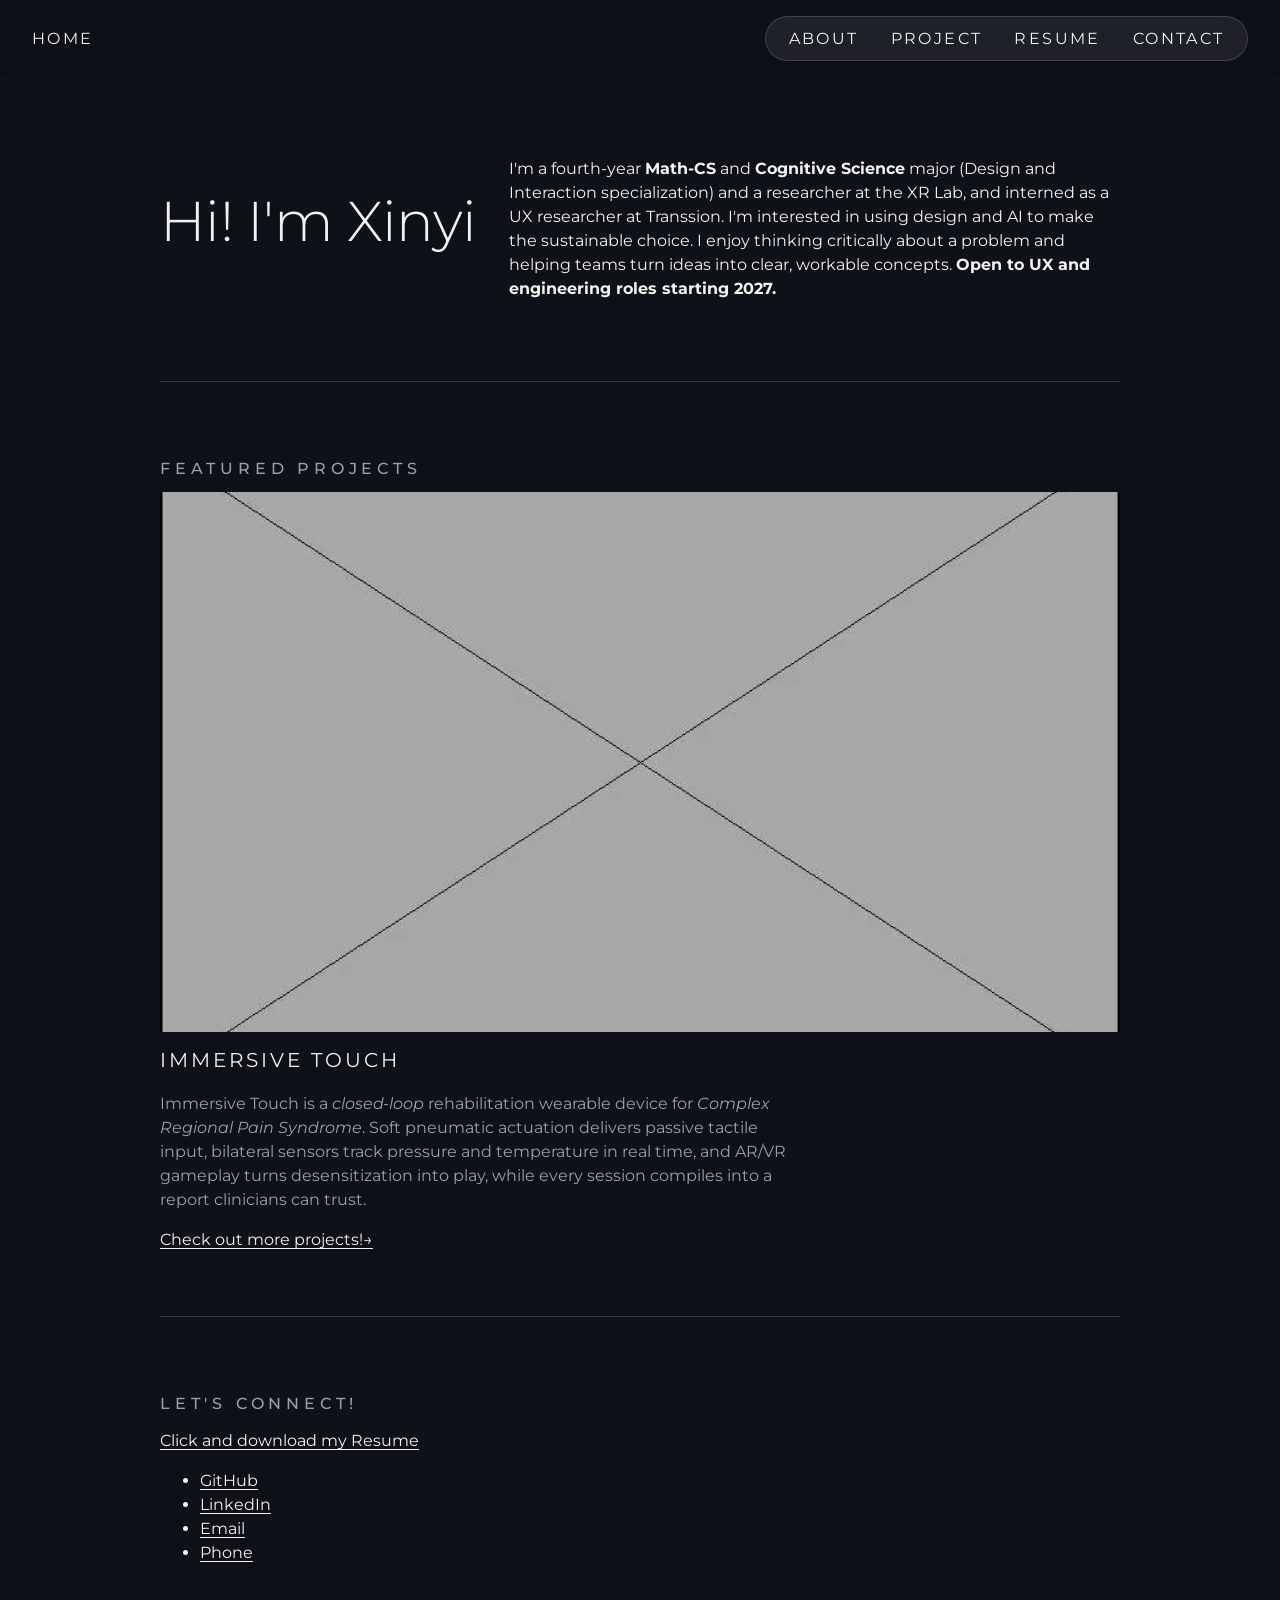
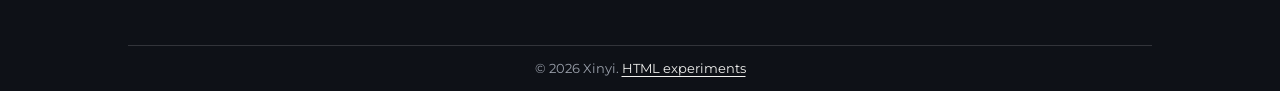
<file: index.html>
<!DOCTYPE html>
<html lang="en">
<head>
    <meta charset="UTF-8">
    <meta name="viewport" content="width=device-width, initial-scale=1.0">
    <meta name="description" content="Portfolio of Xinyi, a Math-CS and Cognitive Science student working in UX research, XR and design.">
    <title>Xinyi Hu - Portfolio</title>

    <link rel="icon" href="assets/images/icon-ph.webp">
    <script src="js/hello-world.js" defer></script> <!-- Custom #2 -->
    <link rel="stylesheet" href="css/styles.css">
</head>

<body>
    <!-- Site name & Nav Bar -->
    <header>
        <p><a href="index.html" aria-current="page">HOME</a></p>

        <!-- Nav Bar -->
        <nav aria-label="Main">
            <ul>
                <li><a href="about.html">About</a></li>
                <li><a href="project.html">Project</a></li>
                <li><a href="resume.html">Resume</a></li>
                <li><a href="contact.html">Contact</a></li>
            </ul>
        </nav>
    </header>

    <main>
        <!-- Personal intro section-->
        <section aria-labelledby="intro-heading">
            <h1 id="intro-heading">Hi! I'm Xinyi</h1>
            <p>
                I'm a fourth-year <b>Math-CS</b> and <b>Cognitive Science</b> major (Design and Interaction specialization)
                and a researcher at the XR Lab, and interned as a UX researcher at Transsion.
                I'm interested in using design and AI to make the sustainable choice.
                I enjoy thinking critically about a problem and helping teams turn ideas into clear, workable concepts.
                <strong>Open to UX and engineering roles starting 2027.</strong>
            </p>
        </section>

        <hr>
        <!-- Featured project section -->
        <section aria-labelledby="featured-heading">
            <h2 id="featured-heading">Featured Projects</h2>
            <article>
                <picture>
                    <source srcset="assets/images/immersive-touch-ph.webp" type="image/webp">
                    <img src="assets/images/immersive-touch-ph.jpg" alt="Immersive Touch wearable rehabilitation device">
                </picture>

                <h3><a href="project.html">Immersive Touch</a></h3>
                <p>
                    Immersive Touch is a <em>closed-loop</em> rehabilitation wearable device for <i>Complex Regional Pain Syndrome</i>.
                    Soft pneumatic actuation delivers passive tactile input, bilateral sensors track pressure and temperature in real time,
                    and AR/VR gameplay turns desensitization into play, while every session compiles into a report clinicians can trust.
                </p>
            </article>
            <a href="project.html">Check out more projects!<span aria-hidden="true">→</span></a>
        </section>

        <hr>
        <!-- Connect: Resume & contact section -->
        <section aria-labelledby="connect-heading">
            <h2 id="connect-heading">Let's Connect!</h2>
            <p><a href="assets/resume.pdf">Click and download my Resume</a></p>

            <ul>
                <li><a href="https://github.com/xinyixih">GitHub</a></li>
                <li><a href="https://www.linkedin.com/in/your-profile">LinkedIn</a></li>
                <li><a href="mailto:xih049@ucsd.edu">Email</a></li>
                <li><a href="tel:+18582898402">Phone</a></li>
            </ul>
        </section>

        <hello-world></hello-world>
    </main>

    <footer>
        <p>&copy; 2026 Xinyi. <a href="experiments.html">HTML experiments</a></p>
        <noscript>
            <p>JavaScript is off, so the hello-world console message won't run. Everything else on this site works without it.</p>
        </noscript>
    </footer>
</body>
</html>
</file>
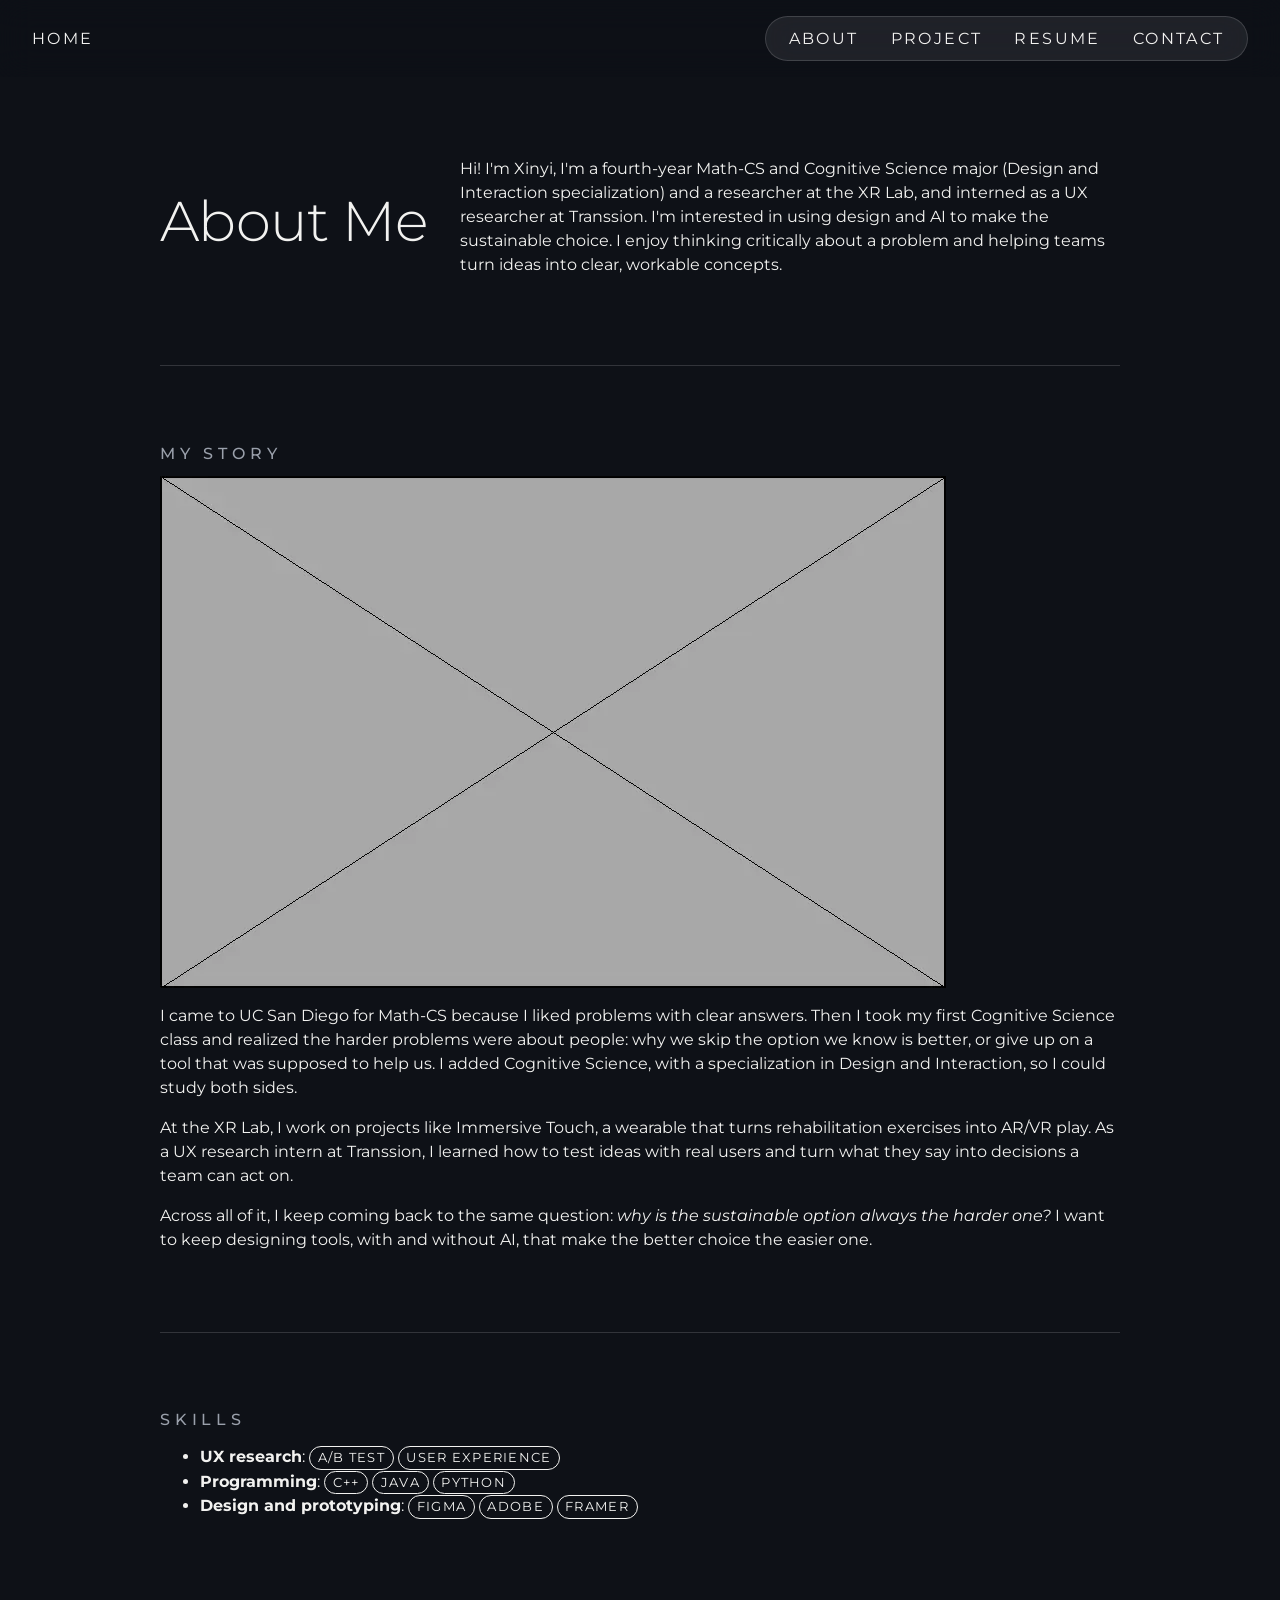
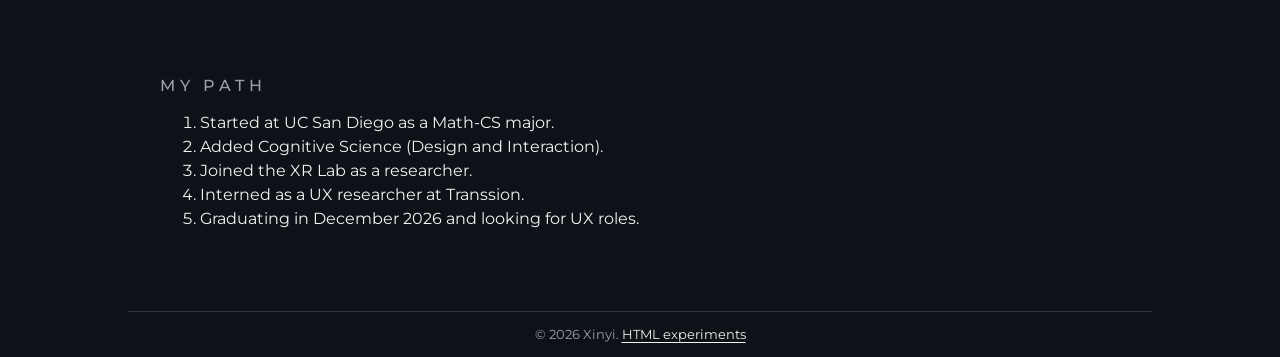
<file: about.html>
<!DOCTYPE html>
<html lang="en">
<head>
    <meta charset="UTF-8">
    <meta name="viewport" content="width=device-width, initial-scale=1.0">
    <meta name="description" content="About Xinyi: background, story and skills.">
    <title>Xinyi - About</title>

    <link rel="stylesheet" href="css/styles.css">

    <!-- Stlying skille element pills-->
    <style> 
        tech-tag {
            display: inline-block;
            border: 1px solid;
            padding: 0.1em 0.6em;
        }
    </style>
</head>

<body>
    <!-- Site name & Nav Bar -->
    <header>
        <p><a href="index.html">HOME</a></p>

        <!-- Nav Bar -->
        <nav aria-label="Main">
            <ul>
                <li><a href="about.html" aria-current="page">About</a></li>
                <li><a href="project.html">Project</a></li>
                <li><a href="resume.html">Resume</a></li>
                <li><a href="contact.html">Contact</a></li>
            </ul>
        </nav>
    </header>

    <main>
        <!-- Personal introduction -->
        <section aria-labelledby="intro-heading">
            <h1 id="intro-heading">About Me</h1>
            <p>
                Hi! I'm Xinyi, I'm a fourth-year Math-CS and Cognitive Science major (Design and Interaction specialization)
                and a researcher at the XR Lab, and interned as a UX researcher at Transsion.
                I'm interested in using design and AI to make the sustainable choice.
                I enjoy thinking critically about a problem and helping teams turn ideas into clear, workable concepts.
            </p>
        </section>

        <hr>

        <!-- My story -->
        <section aria-labelledby="story-heading">
            <h2 id="story-heading">My story</h2>
            <img src="assets/images/mypic-ph.webp" alt="[personal picture]" width="786" height="512">
            <p>
                I came to UC San Diego for Math-CS because I liked problems with clear answers.
                Then I took my first Cognitive Science class and realized the harder problems were about people:
                why we skip the option we know is better, or give up on a tool that was supposed to help us.
                I added Cognitive Science, with a specialization in Design and Interaction, so I could study both sides.
            </p>
            <p>
                At the XR Lab, I work on projects like Immersive Touch, a wearable that turns rehabilitation exercises
                into AR/VR play. As a UX research intern at Transsion, I learned how to test ideas with real users
                and turn what they say into decisions a team can act on.
            </p>
            <p>
                Across all of it, I keep coming back to the same question:
                <i>why is the sustainable option always the harder one?</i>
                I want to keep designing tools, with and without AI, that make the better choice the easier one.
            </p>
        </section>

        <hr>

        <!-- Skill board -->
        <section aria-labelledby="skills-heading">
            <h2 id="skills-heading">Skills</h2>
            <ul>
                <li><b>UX research</b>: <tech-tag>A/B Test</tech-tag> <tech-tag>User experience</tech-tag></li>
                <li><b>Programming</b>: <tech-tag>C++</tech-tag> <tech-tag>Java</tech-tag> <tech-tag>Python</tech-tag></li>
                <li><b>Design and prototyping</b>: <tech-tag>Figma</tech-tag> <tech-tag>Adobe</tech-tag> <tech-tag>Framer</tech-tag></li>
            </ul>
        </section>
        

        <!-- My path timeline -->
        <section aria-labelledby="path-heading">
            <h2 id="path-heading">My path</h2>
            <ol>
                <li>Started at UC San Diego as a Math-CS major.</li>
                <li>Added Cognitive Science (Design and Interaction).</li>
                <li>Joined the XR Lab as a researcher.</li>
                <li>Interned as a UX researcher at Transsion.</li>
                <li>Graduating in December 2026 and looking for UX roles.</li>
            </ol>
        </section>
    </main>

    <footer>
        <p>&copy; 2026 Xinyi. <a href="experiments.html">HTML experiments</a></p>
    </footer>
</body>
</html>
</file>
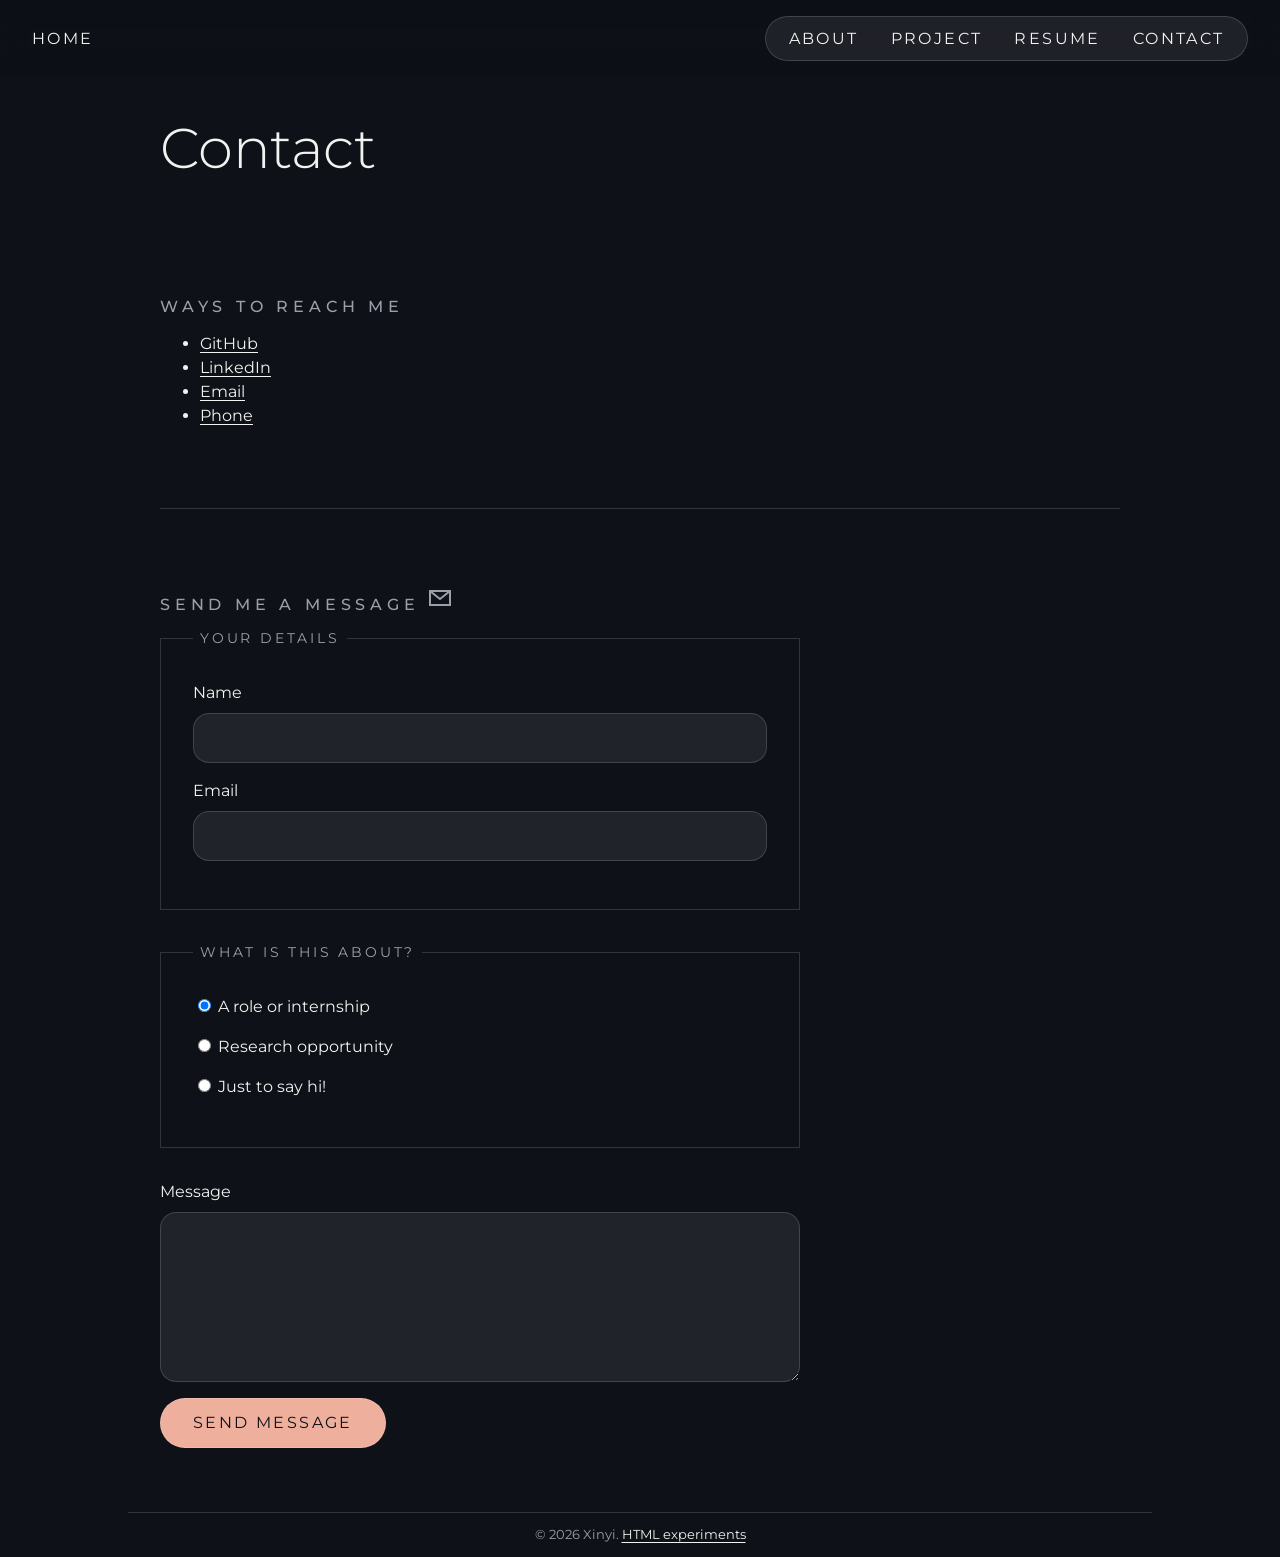
<file: contact.html>
<!DOCTYPE html>
<html lang="en">
<head>
    <meta charset="UTF-8">
    <meta name="viewport" content="width=device-width, initial-scale=1.0">
    <meta name="description" content="Contact Xinyi about roles, research">
    <title>Xinyi - Contact</title>

    <link rel="stylesheet" href="css/styles.css">
</head>
<body>
    <!-- Site name & Nav Bar -->
    <header>
        <p><a href="index.html">HOME</a></p>

        <!-- Nav Bar -->
        <nav aria-label="Main">
            <ul>
                <li><a href="about.html">About</a></li>
                <li><a href="project.html">Project</a></li>
                <li><a href="resume.html">Resume</a></li>
                <li><a href="contact.html" aria-current="page">Contact</a></li>
            </ul>
        </nav>
    </header>

    <main>
        <h1>Contact</h1>
        <section aria-labelledby="links-heading">
            <h2 id="links-heading">Ways to reach me</h2>
            <!-- Buttons haven't link to real contact-->
            <ul>
                <li><a href="https://github.com/xinyixih">GitHub</a></li>
                <li><a href="https://www.linkedin.com/in/placeholder">LinkedIn</a></li>
                <li><a href="mailto:xih049@ucsd.edu">Email</a></li>
                <li><a href="tel:+18582898402">Phone</a></li>
            </ul>
        </section>

        <hr>

        <section aria-labelledby="message-heading">
            <h2 id="message-heading">
                Send me a message
                    <svg width="24" height="24" viewBox="0 0 24 24" role="img" aria-labelledby="envelope-title">
                    <title id="envelope-title">Envelope</title>
                    <rect x="2" y="5" width="20" height="14" fill="none" stroke="black" stroke-width="2"/>
                    <polyline points="2,5 12,13 22,5" fill="none" stroke="black" stroke-width="2"/>
                </svg>
            </h2>

            <!-- Contact form -->
            <form method="post">
                <fieldset>
                    <legend>Your details</legend>

                    <div>
                        <label for="name">Name</label>
                        <input type="text" id="name" name="name" autocomplete="name" required>
                    </div>

                    <div>
                        <label for="email">Email</label>
                        <input type="email" id="email" name="email" autocomplete="email" required>
                    </div>
                </fieldset>

                <fieldset>
                    <legend>What is this about?</legend>

                    <div>
                        <input type="radio" id="topic-role" name="topic" value="role" checked>
                        <label for="topic-role">A role or internship</label>
                    </div>

                    <div>
                        <input type="radio" id="topic-research" name="topic" value="research">
                        <label for="topic-research">Research opportunity</label>
                    </div>

                    <div>
                        <input type="radio" id="topic-chat" name="topic" value="chat">
                        <label for="topic-chat">Just to say hi!</label>
                    </div>
                </fieldset>

                <div>
                    <label for="message">Message</label>
                    <textarea id="message" name="message" rows="6" required></textarea>
                </div>

                <button type="submit">Send message</button>
            </form>

            <!-- After submitting -->
            <dialog id="sent-dialog" aria-labelledby="sent-heading">
                <h3 id="sent-heading">Message sent</h3>
                <p>Thanks for reaching out! I'll reply within a few days.</p>
                <form method="dialog">
                    <button type="submit">Close</button>
                </form>
            </dialog>
        </section>
    </main>

    <footer>
        <p>&copy; 2026 Xinyi. <a href="experiments.html">HTML experiments</a></p>
    </footer>
</body>
</html>
</file>
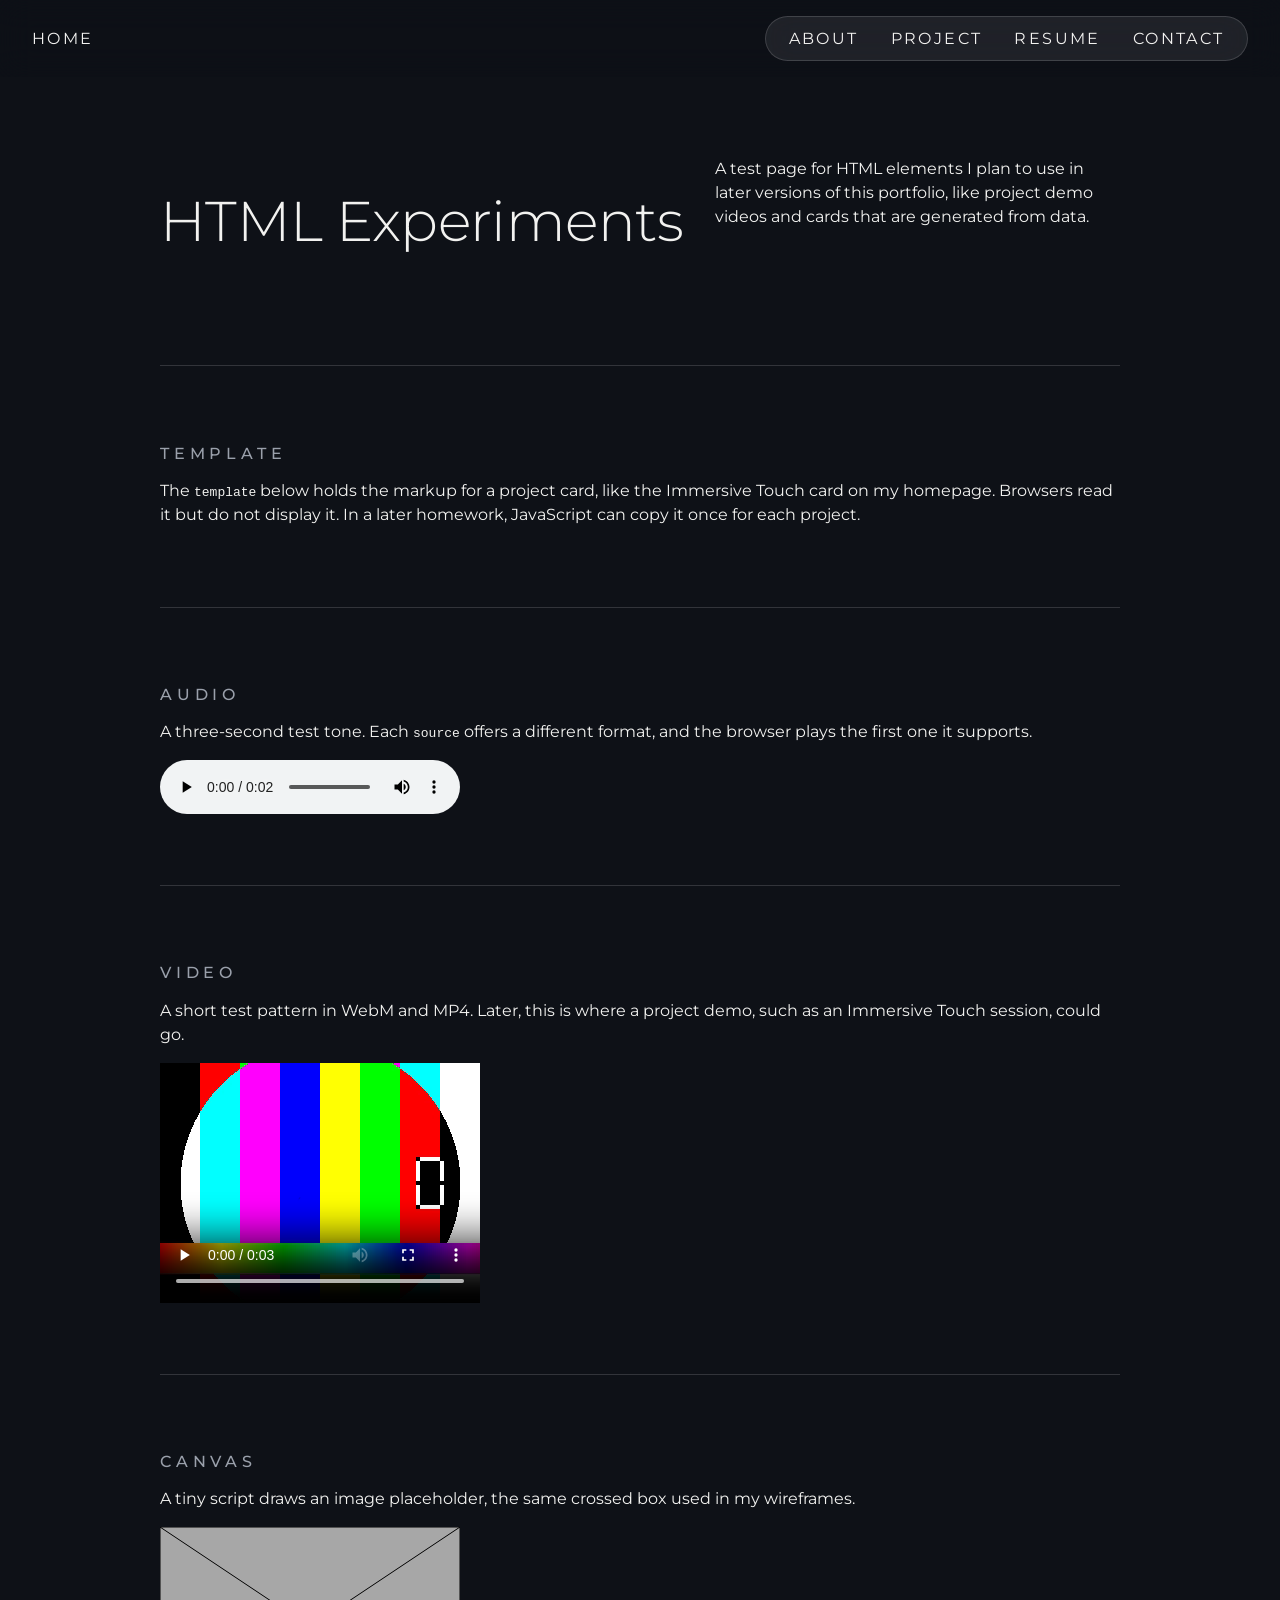
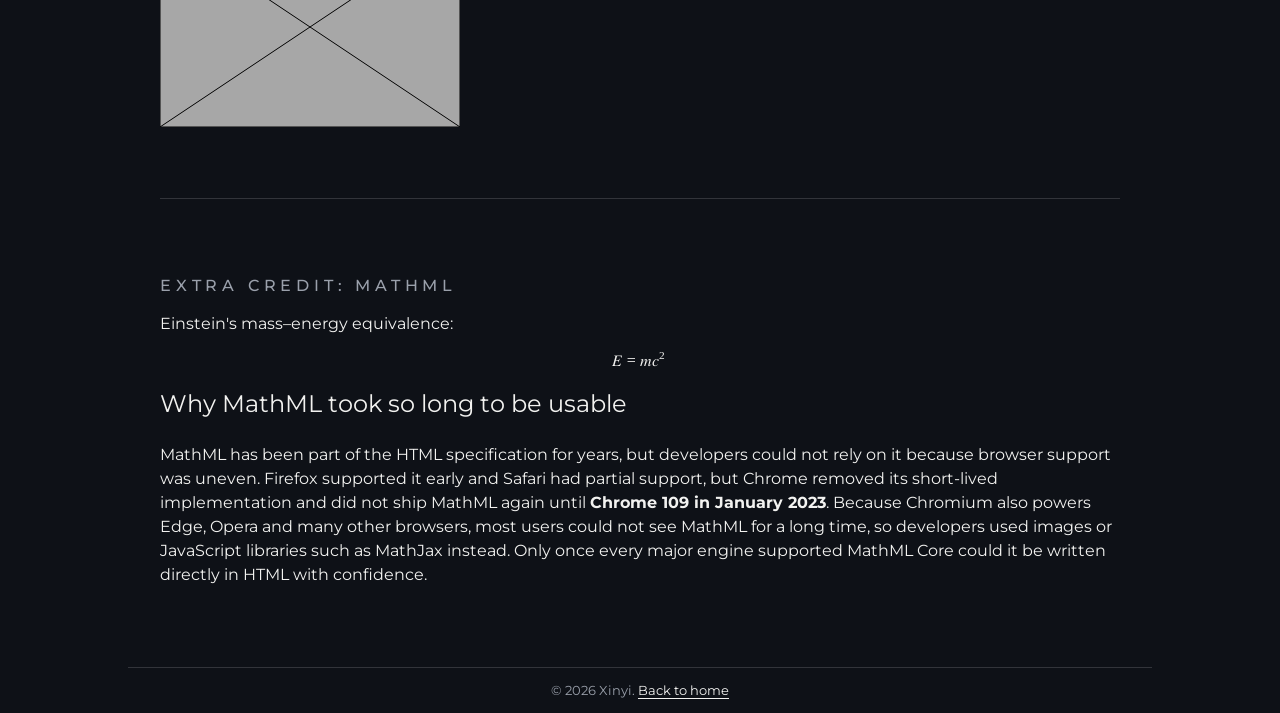
<file: experiments.html>
<!DOCTYPE html>
<html lang="en">
<head>
    <meta charset="UTF-8">
    <meta name="viewport" content="width=device-width, initial-scale=1.0">
    <meta name="description" content="Xinyi's HTML experiments: template, audio, video, canvas, source and MathML.">
    <title>Xinyi Hu - HTML Experiments</title>
    <link rel="icon" href="assets/images/icon-ph.webp">
    <link rel="stylesheet" href="css/styles.css">
</head>

<body>
    <!-- Site name & Nav Bar -->
    <header>
        <p><a href="index.html">HOME</a></p>

        <!-- Nav Bar -->
        <nav aria-label="Main">
            <ul>
                <li><a href="about.html">About</a></li>
                <li><a href="project.html">Project</a></li>
                <li><a href="resume.html">Resume</a></li>
                <li><a href="contact.html">Contact</a></li>
            </ul>
        </nav>
    </header>

    <main>
        <!-- Page intro -->
        <section aria-labelledby="intro-heading">
            <h1 id="intro-heading">HTML Experiments</h1>
            <p>
                A test page for HTML elements I plan to use in later versions of this portfolio,
                like project demo videos and cards that are generated from data.
            </p>
        </section>

        <hr>
        <!-- Template: project card -->
        <section aria-labelledby="template-heading">
            <h2 id="template-heading">Template</h2>
            <p>
                The <code>template</code> below holds the markup for a project card, like the Immersive Touch card on my homepage.
                Browsers read it but do not display it. In a later homework, JavaScript can copy it once for each project.
            </p>
            <template id="project-card-template">
                <article>
                    <h3>Project title</h3>
                    <p>Short summary of the project.</p>
                    <div>
                        <tech-tag>Tool</tech-tag>
                        <tech-tag>Tool</tech-tag>
                    </div>
                    <p><a href="project.html">Read more</a></p>
                </article>
            </template>
        </section>

        <hr>
        <!-- Audio: two formats via source -->
        <section aria-labelledby="audio-heading">
            <h2 id="audio-heading">Audio</h2>
            <p>A three-second test tone. Each <code>source</code> offers a different format, and the browser plays the first one it supports.</p>
            <audio controls preload="metadata">
                <source src="media/tone.ogg" type="audio/ogg">
                <source src="media/tone.mp3" type="audio/mpeg">
                Your browser does not support the audio element. <a href="media/tone.mp3">Download the audio</a>.
            </audio>
        </section>

        <hr>
        <!-- Video: two formats via source -->
        <section aria-labelledby="video-heading">
            <h2 id="video-heading">Video</h2>
            <p>A short test pattern in WebM and MP4. Later, this is where a project demo, such as an Immersive Touch session, could go.</p>
            <video controls width="320" height="240" preload="metadata">
                <source src="media/sample.webm" type="video/webm">
                <source src="media/sample.mp4" type="video/mp4">
                Your browser does not support the video element. <a href="media/sample.mp4">Download the video</a>.
            </video>
        </section>

        <hr>
        <!-- Canvas: small allowed script -->
        <section aria-labelledby="canvas-heading">
            <h2 id="canvas-heading">Canvas</h2>
            <p>A tiny script draws an image placeholder, the same crossed box used in my wireframes.</p>
            <canvas id="wireframe-canvas" width="300" height="200">
                A grey box with an X through it, the symbol for an image in a wireframe.
            </canvas>
            <script>
                const ctx = document.getElementById("wireframe-canvas").getContext("2d");
                ctx.fillStyle = "#a7a7a7";
                ctx.fillRect(0, 0, 300, 200);
                ctx.strokeRect(0, 0, 300, 200);
                ctx.beginPath();
                ctx.moveTo(0, 0); ctx.lineTo(300, 200);
                ctx.moveTo(300, 0); ctx.lineTo(0, 200);
                ctx.stroke();
            </script>
        </section>

        <hr>
        <!-- Extra credit: MathML -->
        <section aria-labelledby="math-heading">
            <h2 id="math-heading">Extra credit: MathML</h2>
            <p>Einstein's mass–energy equivalence:</p>
            <math display="block">
                <mi>E</mi>
                <mo>=</mo>
                <mi>m</mi>
                <msup>
                    <mi>c</mi>
                    <mn>2</mn>
                </msup>
            </math>

            <h3>Why MathML took so long to be usable</h3>
            <p>
                MathML has been part of the HTML specification for years, but developers could not rely on it because
                browser support was uneven. Firefox supported it early and Safari had partial support,
                but Chrome removed its short-lived implementation and did not ship MathML again until
                <strong>Chrome 109 in January 2023</strong>. Because Chromium also powers Edge, Opera and many other browsers,
                most users could not see MathML for a long time, so developers used images or JavaScript libraries such as MathJax instead.
                Only once every major engine supported MathML Core could it be written directly in HTML with confidence.
            </p>
        </section>
    </main>

    <footer>
        <p>&copy; 2026 Xinyi. <a href="index.html">Back to home</a></p>
    </footer>
</body>
</html>
</file>
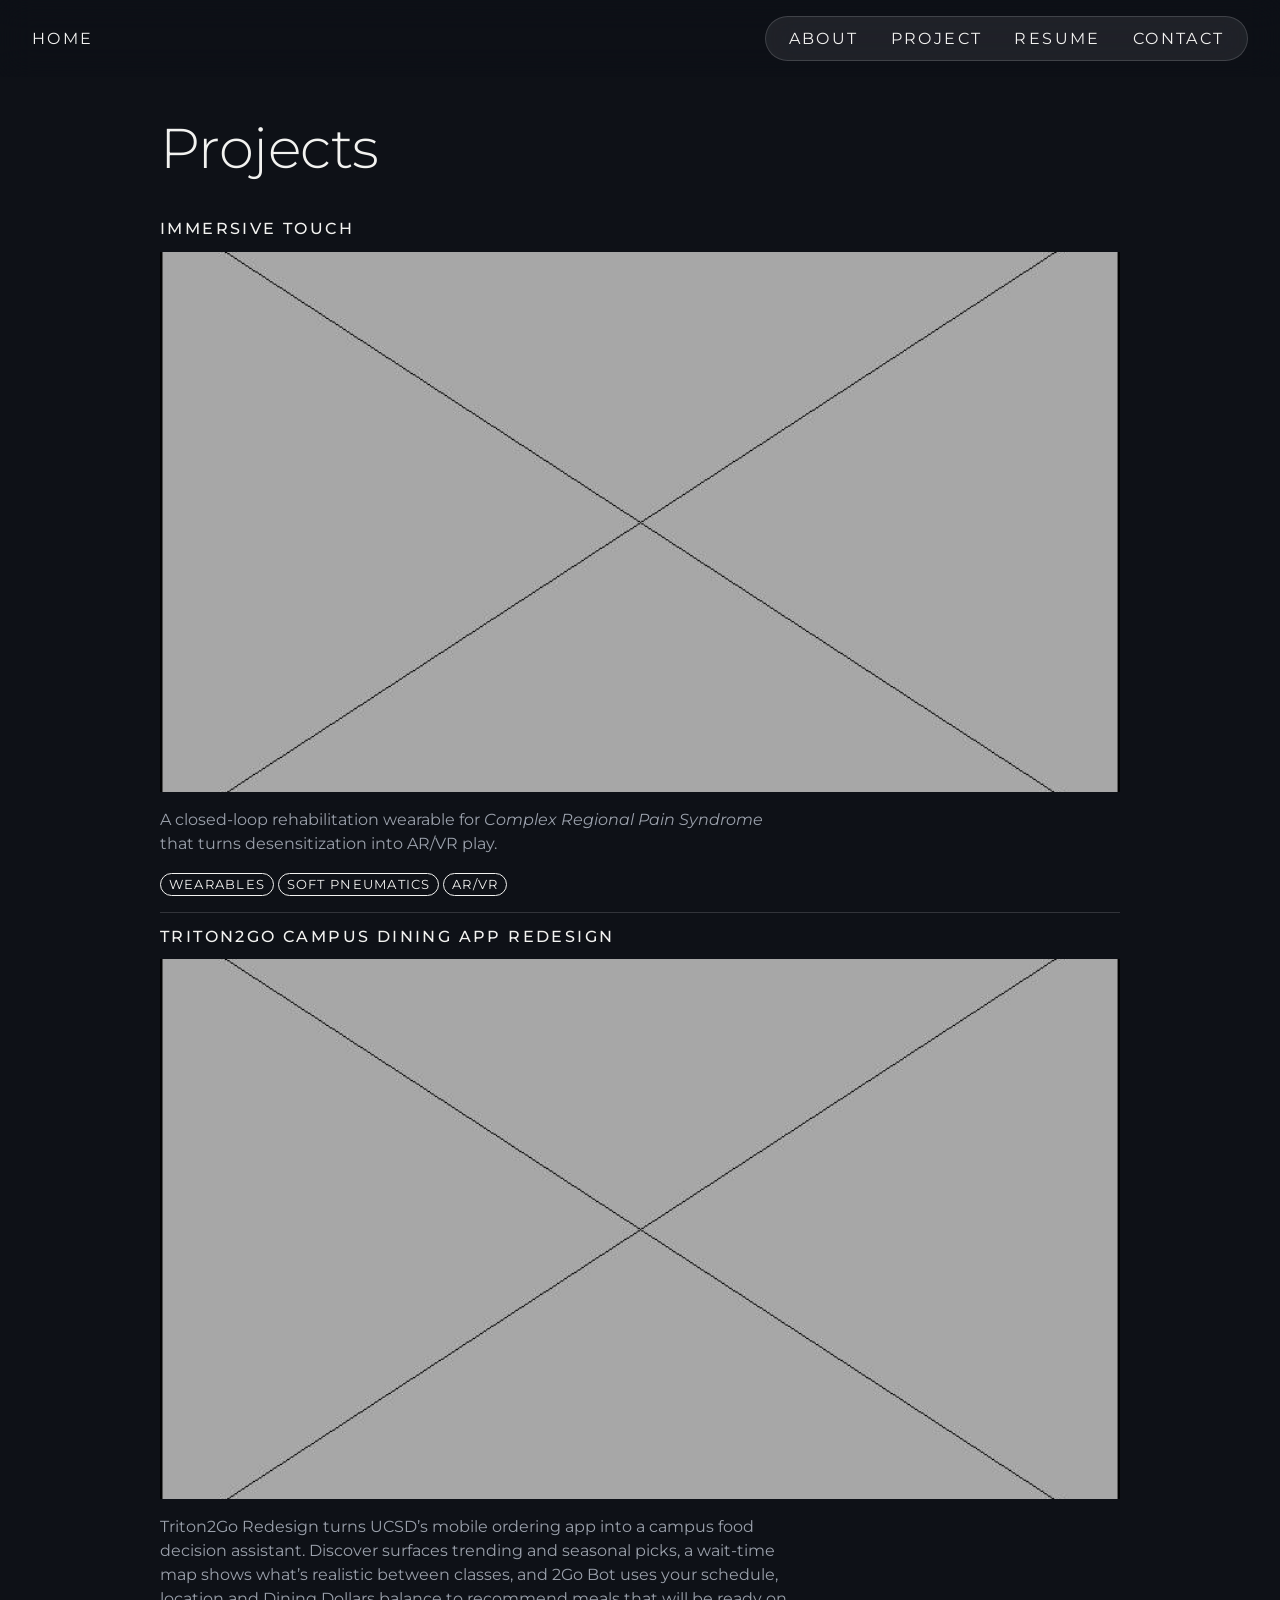
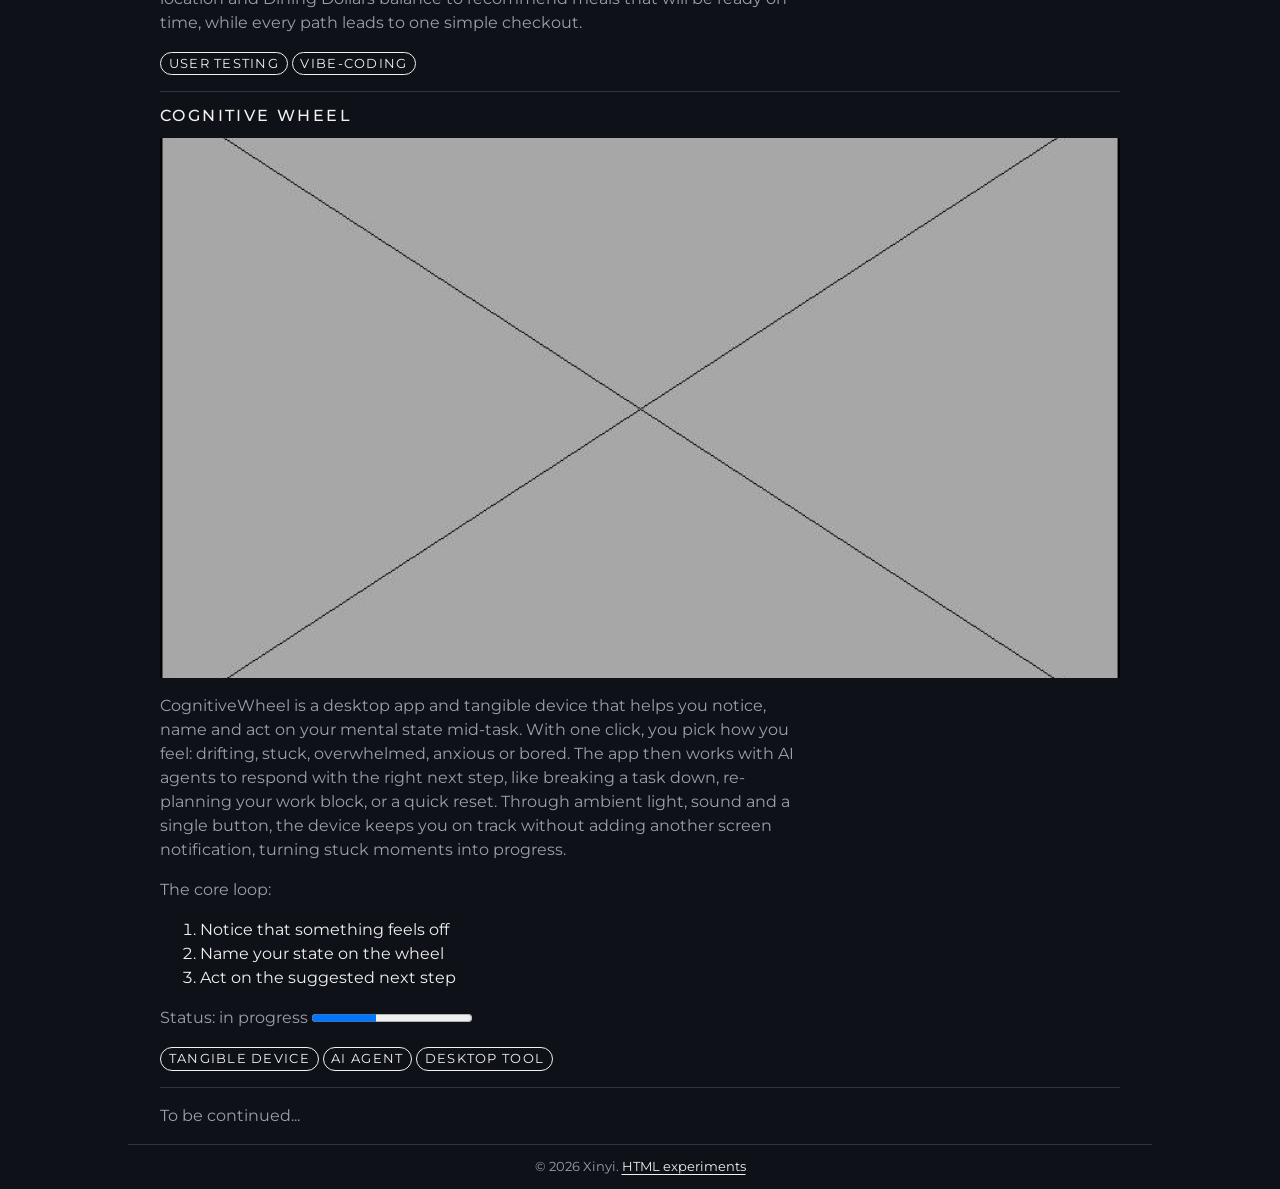
<file: project.html>
<!DOCTYPE html>
<html lang="en">
<head>
    <meta charset="UTF-8">
    <meta name="viewport" content="width=device-width, initial-scale=1.0">
    <meta name="description" content="Projects by Xinyi.">
    <title>Xinyi - Project</title>

    <link rel="stylesheet" href="css/styles.css">

    <!-- Stlying skille element pills-->
    <style> 
        tech-tag {
            display: inline-block;
            border: 1px solid;
            padding: 0.1em 0.6em;
        }
    </style>
</head>
<body>
    <!-- Site name & Nav Bar -->
    <header>
        <p><a href="index.html">HOME</a></p>

        <!-- Nav Bar -->
        <nav aria-label="Main">
            <ul>
                <li><a href="about.html">About</a></li>
                <li><a href="project.html" aria-current="page">Project</a></li>
                <li><a href="resume.html">Resume</a></li>
                <li><a href="contact.html">Contact</a></li>
            </ul>
        </nav>
    </header>

    <main>
        <h1>Projects</h1>

        <!-- Project 1 -->
        <article>
            <h2>Immersive Touch</h2>
            <img src="assets/images/immersive-touch-ph.jpg" alt="Immersive Touch wearable rehabilitation device" width="370" height="405">
            <p>A closed-loop rehabilitation wearable for <i>Complex Regional Pain Syndrome</i> that turns desensitization into AR/VR play.</p>
            <p>
                <tech-tag>Wearables</tech-tag>
                <tech-tag>Soft pneumatics</tech-tag>
                <tech-tag>AR/VR</tech-tag>
            </p>
        </article>
        <hr>

        <!-- Project 2 -->
        <article>
            <h2>Triton2Go Campus Dining App Redesign</h2>
            <img src="assets/images/triton2go-ph.jpg" alt="Redesign of Campus mealing app Triton2Go" width="370" height="405">
            <p>Triton2Go Redesign turns UCSD’s mobile ordering app into a campus food decision assistant.
                Discover surfaces trending and seasonal picks, a wait-time map shows what’s realistic between
                classes, and 2Go Bot uses your schedule, location and Dining Dollars balance to recommend meals
                that will be ready on time, while every path leads to one simple checkout.</p>
            <p>
                <tech-tag>User Testing</tech-tag>
                <tech-tag>Vibe-coding</tech-tag>
            </p>
        </article>
        <hr>

        <!-- Project 3 -->
        <article>
            <h2>Cognitive Wheel</h2>
            <img src="assets/images/cognitive-wheel-ph.jpg" alt="ADHD friendly AI desktop agent with tangible device">
            <p>CognitiveWheel is a desktop app and tangible device that helps you notice, name and
                act on your mental state mid-task. With one click, you pick how you feel: drifting,
                stuck, overwhelmed, anxious or bored. The app then works with AI agents to respond with
                the right next step, like breaking a task down, re-planning your work block, or a quick
                reset. Through ambient light, sound and a single button, the device keeps you on track
                without adding another screen notification, turning stuck moments into progress.</p>
            <p>The core loop:</p>
            <ol>
                <li>Notice that something feels off</li>
                <li>Name your state on the wheel</li>
                <li>Act on the suggested next step</li>
            </ol>
            <p>
                <label for="wheel-status">Status: in progress</label>
                <progress id="wheel-status" value="40" max="100">40%</progress>
            </p>
            <p>
                <tech-tag>Tangible Device</tech-tag>
                <tech-tag>AI Agent</tech-tag>
                <tech-tag>Desktop Tool</tech-tag>
            </p>
        </article>
        <hr>

        <article>
            <p>To be continued...</p>
        </article>
    </main>

    <footer>
        <p>&copy; 2026 Xinyi. <a href="experiments.html">HTML experiments</a></p>
    </footer>
</body>
</html>
</file>
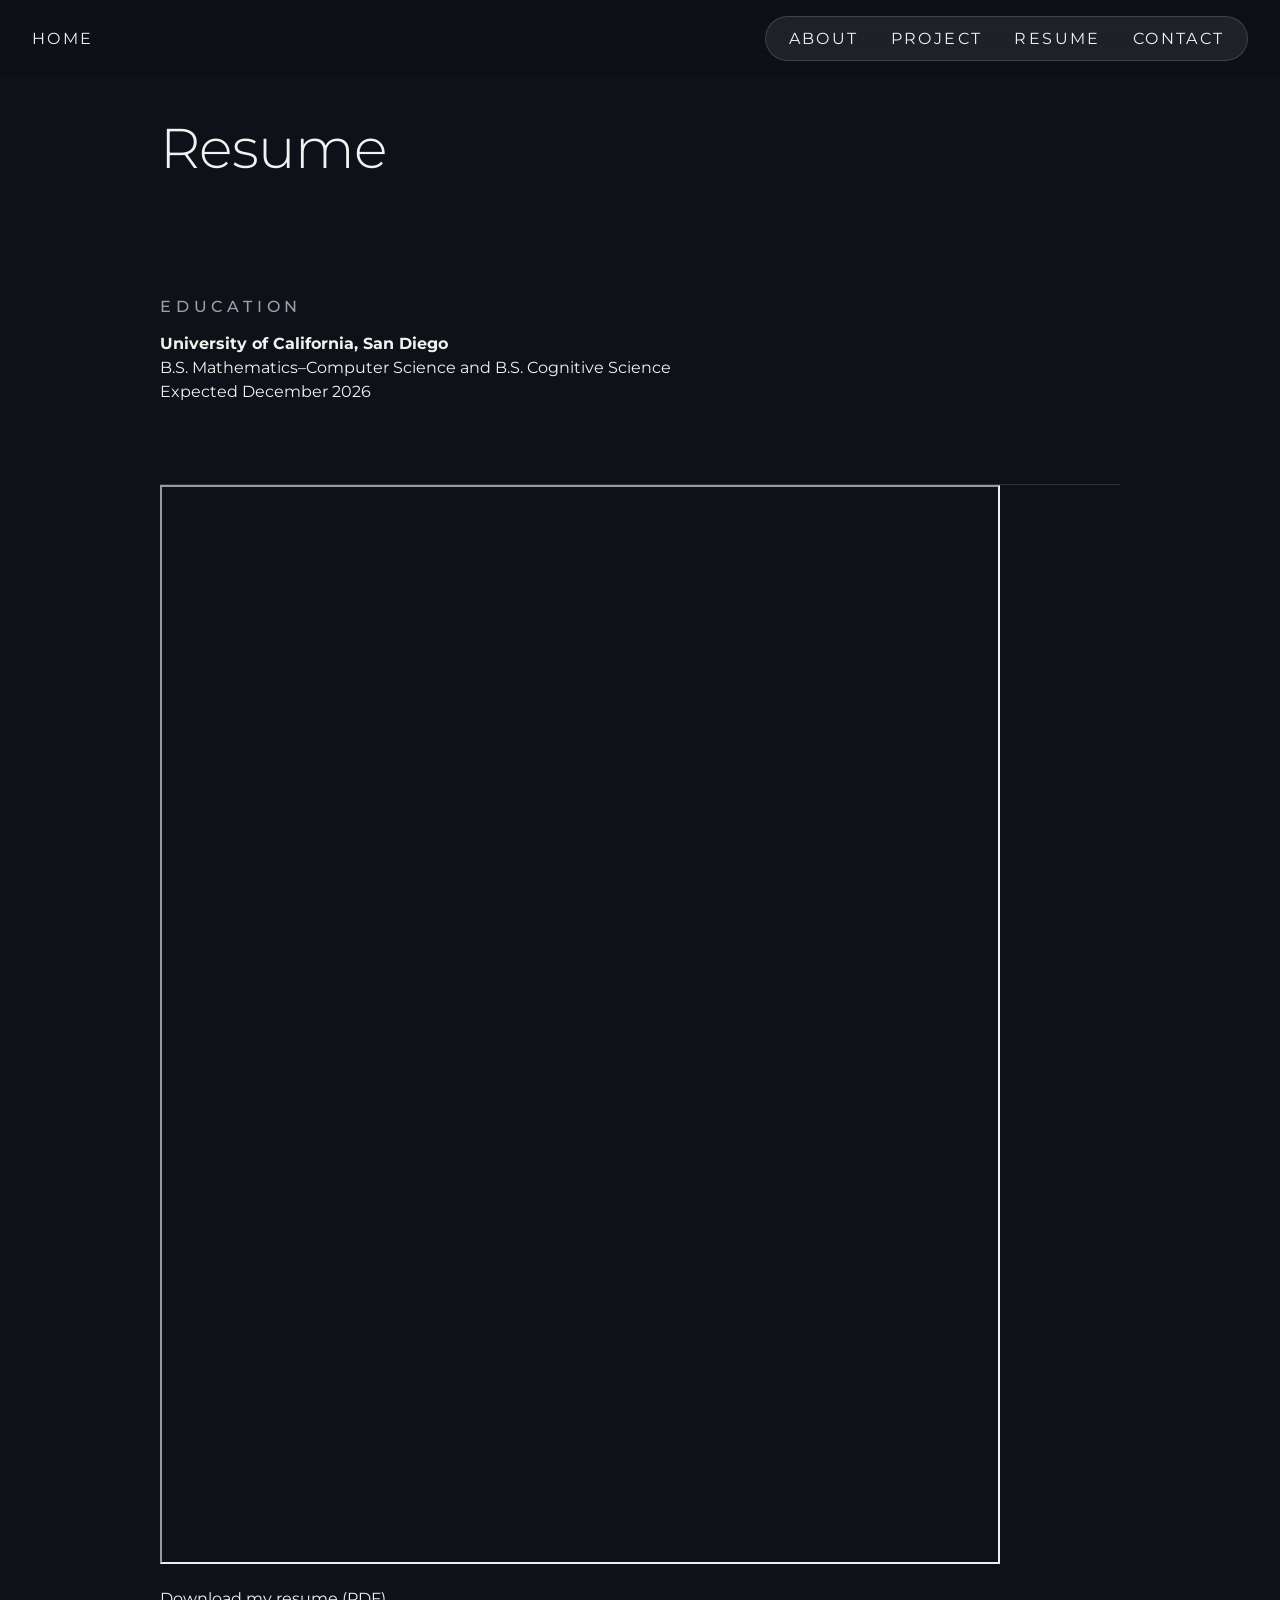
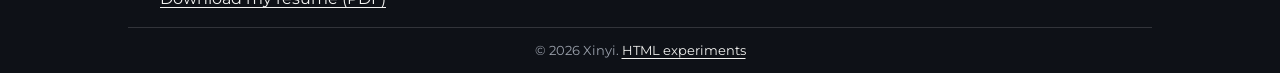
<file: resume.html>
<!DOCTYPE html>
<html lang="en">
<head>
    <meta charset="UTF-8">
    <meta name="viewport" content="width=device-width, initial-scale=1.0">
    <meta name="description" content="Resume of Xinyi.">
    <title>Xinyi - Resume</title>

    <link rel="stylesheet" href="css/styles.css">
</head>
<body>
    <!-- Site name & Nav Bar -->
    <header>
        <p><a href="index.html">HOME</a></p>

        <!-- Nav Bar -->
        <nav aria-label="Main">
            <ul>
                <li><a href="about.html">About</a></li>
                <li><a href="project.html">Project</a></li>
                <li><a href="resume.html" aria-current="page">Resume</a></li>
                <li><a href="contact.html">Contact</a></li>
            </ul>
        </nav>
    </header>

    <main>
        <h1>Resume</h1>
        
        <section aria-labelledby="edu-heading">
            <h2 id="edu-heading">Education</h2>
            <p>
                <b>University of California, San Diego</b><br>
                B.S. Mathematics–Computer Science and B.S. Cognitive Science<br>
                Expected December 2026
            </p>
        </section>

        <hr>

        <iframe src="assets/resume_ph.pdf" title="Xinyi's resume (PDF)" width="836" height="1075"></iframe>
        <p><a href="assets/resume_ph.pdf" download>Download my resume (PDF)</a></p>
    </main>

    <footer>
        <p>&copy; 2026 Xinyi. <a href="experiments.html">HTML experiments</a></p>
    </footer>
</body>
</html>
</file>
<file: css/styles.css>
@import url('https://fonts.googleapis.com/css2?family=Montserrat:ital,wght@0,100..900;1,100..900&display=swap');

:root {
    /* Colors */
    --color-bg: #0e1117;                       /* near-black, slight navy tint */
    --color-text: #f2f2f0;                     /* soft white, 16.9:1 */
    --color-muted: #9aa0ab;                    /* labels & secondary text, 7.2:1 */
    --color-accent: #eeaf9d;                   /* your pink, kept as the ONE accent, 10:1 */

    /* Glass */
    --glass-bg: rgba(255, 255, 255, 0.08);     /* 8% white = see-through */
    --glass-border: 1px solid rgba(255, 255, 255, 0.15);
    --glass-blur: blur(16px);

    /* Font */
    --font-main: "Montserrat", Arial, sans-serif;

    /* Layout & spacing (keep yours) */
    --max-width: 60rem;
    --space-sm: 0.5rem;
    --space: 1rem;
    --space-lg: 2rem;
    --space-xl: 4rem;

    /* Shape */
    --radius: 1rem;
    --radius-pill: 999px;                      /* huge radius = fully round ends */
}

/* ---------- Base (whole page) ---------- */
body {
    font-family: var(--font-main);
    font-weight: 400;
    color: var(--color-text);
    background: var(--color-bg);
    line-height: 1.5;
    margin: 0px;
    -webkit-font-smoothing: antialiased;
    -moz-osx-font-smoothing: grayscale; 
}

a {
    color: var(--color-text);
    text-underline-offset: 0.2em;
}

img {
    max-width: 100%;
    height: auto;
    display: block;
}

/* Descendant combinator: images inside project cards */
article img {
    width: 100%;
    aspect-ratio: 16 / 9;
    object-fit: cover;
}

/* ---------- Typography ---------- */
h1, h2, h3 {
    line-height: 1.2;
}

h1 {
    font-size: 3.5rem;
    font-weight: 300;
    letter-spacing: -0.01em;
}

h2 {
    font-size: 1.0rem; /* 0.875rem */
    letter-spacing: 0.3em; /* 0.2 */
    text-transform: uppercase;
    color: var(--color-muted);
    font-weight: 500;
}

h3 {
    font-size: 1.5rem;
    font-weight: 400;
}

/* ---------- Layout ---------- */
header { 
    display: flex;
    justify-content: space-between;
    align-items: center;
    flex-wrap: wrap;
    gap: var(--space);
    background: rgba(14, 17, 23, 0.7);
    backdrop-filter: var(--glass-blur);

    padding: var(--space) var(--space-lg);
    text-transform: uppercase;
    letter-spacing: 0.15em;

    position: sticky;
    top: 0;
    z-index: 10;
}

header > p { 
    margin: 0; 
    font-size: 1rem;
}
header > p a { 
    color: var(--color-text);
    text-decoration: none; /* remove underline */
} 

/* Child combinator: the link list directly inside the nav */
nav > ul { 
    /* row layout */
    display: flex;
    gap: var(--space-lg);
    list-style: none;
    margin: 0;

    /* glass pill */
    background: var(--glass-bg);
    backdrop-filter: var(--glass-blur);
    border: var(--glass-border);
    border-radius: var(--radius-pill);
    padding: 0.6em 1.4em;
}

/* Descendant combinator: links inside the main nav */
nav a { 
    text-decoration: none;
}

main, footer { 
    max-width: var(--max-width);
    margin: 0 auto;
    padding: 0 var(--space-lg);
}

/* Child combinator: each top-level section of the page content */
main > section {
    padding: var(--space-xl) 0;
}

/* Attribute selector: the homepage intro section (heading + bio) */
section[aria-labelledby="intro-heading"] { 
    display: grid;
    grid-template-columns: auto 1fr;
    gap: var(--space-lg);
    align-items: start;
}

footer {
    border-top: var(--glass-border);
    padding: var((--space-lg));
    font-size: 0.8rem;
    color: var(--color-muted);
    text-align: center;
}

/* ---------- Components (reusable) ---------- */
hr {
    border: none;
    border-top: var(--glass-border);
    margin: 0;
}

/* Descendant combinator: project titles inside cards */
article h3 {
    font-size: 1.25rem;
    text-transform: uppercase;
    letter-spacing: 0.15em;
    margin-top: var(--space);
}      
article h2 {
    color: var(--color-text);
    letter-spacing: 0.15em;
}
article h3 a {
    color: var(--color-text);
    text-decoration: none;
}
article p {
    color: var(--color-muted);
    max-width: 40rem;
}

tech-tag { 
    display: inline-block;
    padding: 0.2em 0.8em;
    border: var(--glass-border);
    border-radius: var(--radius-pill);

    font-size: 0.8rem;
    text-transform: uppercase;
    letter-spacing: 0.1em;
    color: var(--color-text);
}

button { 
    font: inherit;
    padding: 0.75em 2em;
    background: var(--color-accent);
    color: var(--color-bg);
    border: var(--glass-border);
    border-radius: var(--radius-pill);

    text-transform: uppercase;
    letter-spacing: 0.15em;

    cursor: pointer;
}

form {
    max-width: 40rem;
}
fieldset {
    border: var(--glass-border);
    padding: var(--space-lg);
    margin: 0 0 var(--space-lg);
}
legend {
    text-transform: uppercase;
    letter-spacing: 0.2em;
    color: var(--color-muted);
    font-size: 0.875rem;
    padding: 0 0.5em;
}
/* Descendant combinator: row inside the form */
form div { 
    margin-bottom: var(--space); 
}
/* Attribute selectors: the text-entry fields */
input[type="text"], input[type="email"], textarea { 
    box-sizing: border-box;
    width: 100%;

    font: inherit;
    color: var(--color-text);
    display: block;
    margin-top: var(--space-sm);
    padding: 0.75em;
    background: var(--glass-bg);


    border: var(--glass-border);
    border-radius: var(--radius);
}
/* Descendant: shapes inside the contact heading icon */
h2 svg rect, h2 svg polyline { 
    stroke: var(--color-muted); 
}

/* ---------- States ---------- */
a:hover {
    color: var(--color-accent);
}
button:hover {
   background: var(--color-text);
}

a:focus, button:focus, input:focus, textarea:focus {
    outline: 2px solid var(--color-accent);
}

/* ---------- Responsive ---------- */
@media (max-width: 600px) {
    section[aria-labelledby="intro-heading"] { 
        grid-template-columns: 1fr;
    }
    h1 {
        font-size: 2.5rem;
    }
    header { 
        flex-direction: column;
        gap: var(--space-sm);

        padding: var(--space-sm) var(--space);
    }
    nav > ul { 
        gap: var(--space);
        font-size: 0.8rem;
        
        flex-wrap: wrap;
        justify-content: content;
    }
    main, footer { 
        padding: 0 var(--space);
    }
    main > section {
        padding: var(--space-lg) 0;
    }
}
</file>
